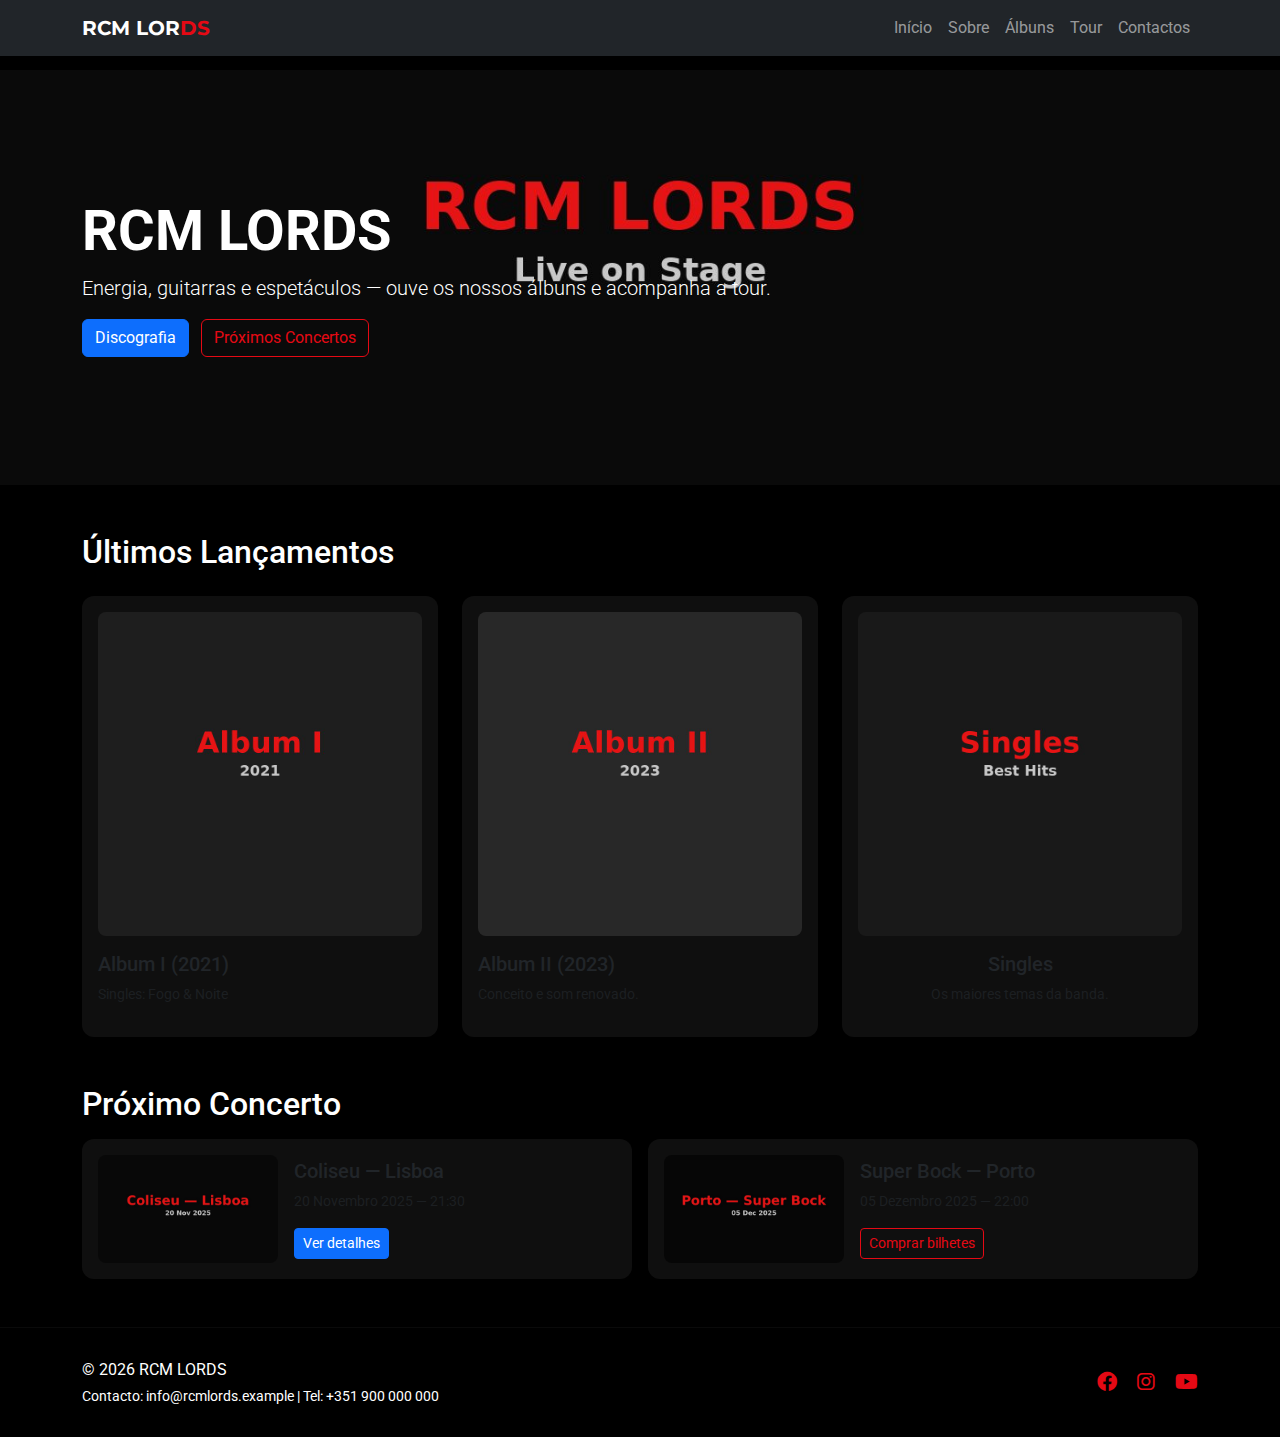
<file: RCM_Lords_Final/index.html>
<!doctype html>
<html lang="pt">
<head>
<meta charset="utf-8">
<meta name="viewport" content="width=device-width, initial-scale=1">
<title>RCM LORDS — Início</title>
<meta name="description" content="Site oficial da banda RCM LORDS — notícias, álbuns e tour.">
<link href="https://cdn.jsdelivr.net/npm/bootstrap@5.3.0/dist/css/bootstrap.min.css" rel="stylesheet">
<link href="https://cdnjs.cloudflare.com/ajax/libs/font-awesome/6.0.0/css/all.min.css" rel="stylesheet">
<link href="css/styles.css" rel="stylesheet">
</head>
<body>

<nav class="navbar navbar-expand-lg navbar-dark bg-dark fixed-top">
  <div class="container">
    <a class="navbar-brand" href="index.html">RCM LOR<span style="color:#e50914">DS</span></a>
    <button class="navbar-toggler" type="button" data-bs-toggle="collapse" data-bs-target="#navMenu">
      <span class="navbar-toggler-icon"></span>
    </button>
    <div class="collapse navbar-collapse" id="navMenu">
      <ul class="navbar-nav ms-auto mb-2 mb-lg-0">
        <li class="nav-item"><a class="nav-link" href="index.html">Início</a></li>
        <li class="nav-item"><a class="nav-link" href="sobre.html">Sobre</a></li>
        <li class="nav-item"><a class="nav-link" href="albuns.html">Álbuns</a></li>
        <li class="nav-item"><a class="nav-link" href="tour.html">Tour</a></li>
        <li class="nav-item"><a class="nav-link" href="contactos.html">Contactos</a></li>
      </ul>
    </div>
  </div>
</nav>
<div style="height:70px"></div>

<section class="hero text-white" style="background-image:url('img/banda.jpg');">
  <div class="container">
    <div class="py-5">
      <h1 class="display-4 fw-bold">RCM LORDS</h1>
      <p class="lead">Energia, guitarras e espetáculos — ouve os nossos álbuns e acompanha a tour.</p>
      <a href="albuns.html" class="btn btn-primary me-2">Discografia</a>
      <a href="tour.html" class="btn btn-outline-accent">Próximos Concertos</a>
    </div>
  </div>
</section>

<main class="container my-5">
  <h2 class="mb-4">Últimos Lançamentos</h2>
  <div class="row g-4">
    <div class="col-md-4">
      <div class="card p-3">
        <img src="img/album1.jpg" alt="Álbum 1" class="album-cover mb-3">
        <h5>Album I (2021)</h5>
        <p class="small text-muted">Singles: Fogo & Noite</p>
      </div>
    </div>
    <div class="col-md-4">
      <div class="card p-3">
        <img src="img/album2.jpg" alt="Álbum 2" class="album-cover mb-3">
        <h5>Album II (2023)</h5>
        <p class="small text-muted">Conceito e som renovado.</p>
      </div>
    </div>
    <div class="col-md-4">
      <div class="card p-3 text-center">
        <img src="img/album3.jpg" alt="Singles" class="album-cover mb-3">
        <h5>Singles</h5>
        <p class="small text-muted">Os maiores temas da banda.</p>
      </div>
    </div>
  </div>

  <section class="mt-5">
    <h2 class="mb-3">Próximo Concerto</h2>
    <div class="row g-3">
      <div class="col-md-6">
        <div class="card p-3 d-flex flex-row align-items-center">
          <img src="img/tour1.jpg" alt="Coliseu Lisboa" style="width:180px; border-radius:8px; object-fit:cover;" class="me-3">
          <div>
            <h5>Coliseu — Lisboa</h5>
            <p class="small text-muted">20 Novembro 2025 — 21:30</p>
            <a href="tour.html" class="btn btn-sm btn-primary">Ver detalhes</a>
          </div>
        </div>
      </div>
      <div class="col-md-6">
        <div class="card p-3 d-flex flex-row align-items-center">
          <img src="img/tour2.jpg" alt="Porto" style="width:180px; border-radius:8px; object-fit:cover;" class="me-3">
          <div>
            <h5>Super Bock — Porto</h5>
            <p class="small text-muted">05 Dezembro 2025 — 22:00</p>
            <a href="tour.html" class="btn btn-sm btn-outline-accent">Comprar bilhetes</a>
          </div>
        </div>
      </div>
    </div>
  </section>
</main>


<footer>
  <div class="container">
    <div class="row align-items-center">
      <div class="col-md-6">
        <p class="mb-1">&copy; <span id="year">2025</span> RCM LORDS</p>
        <p class="small mb-0">Contacto: info@rcmlords.example | Tel: +351 900 000 000</p>
      </div>
      <div class="col-md-6 text-md-end">
        <a href="#" class="me-3" aria-label="Facebook"><i class="fab fa-facebook fa-lg"></i></a>
        <a href="#" class="me-3" aria-label="Instagram"><i class="fab fa-instagram fa-lg"></i></a>
        <a href="#" aria-label="YouTube"><i class="fab fa-youtube fa-lg"></i></a>
      </div>
    </div>
  </div>
</footer>

<script src="https://cdn.jsdelivr.net/npm/bootstrap@5.3.0/dist/js/bootstrap.bundle.min.js"></script>
<script>document.getElementById('year') && (document.getElementById('year').textContent = new Date().getFullYear());</script>
</body>
</html>
</file>
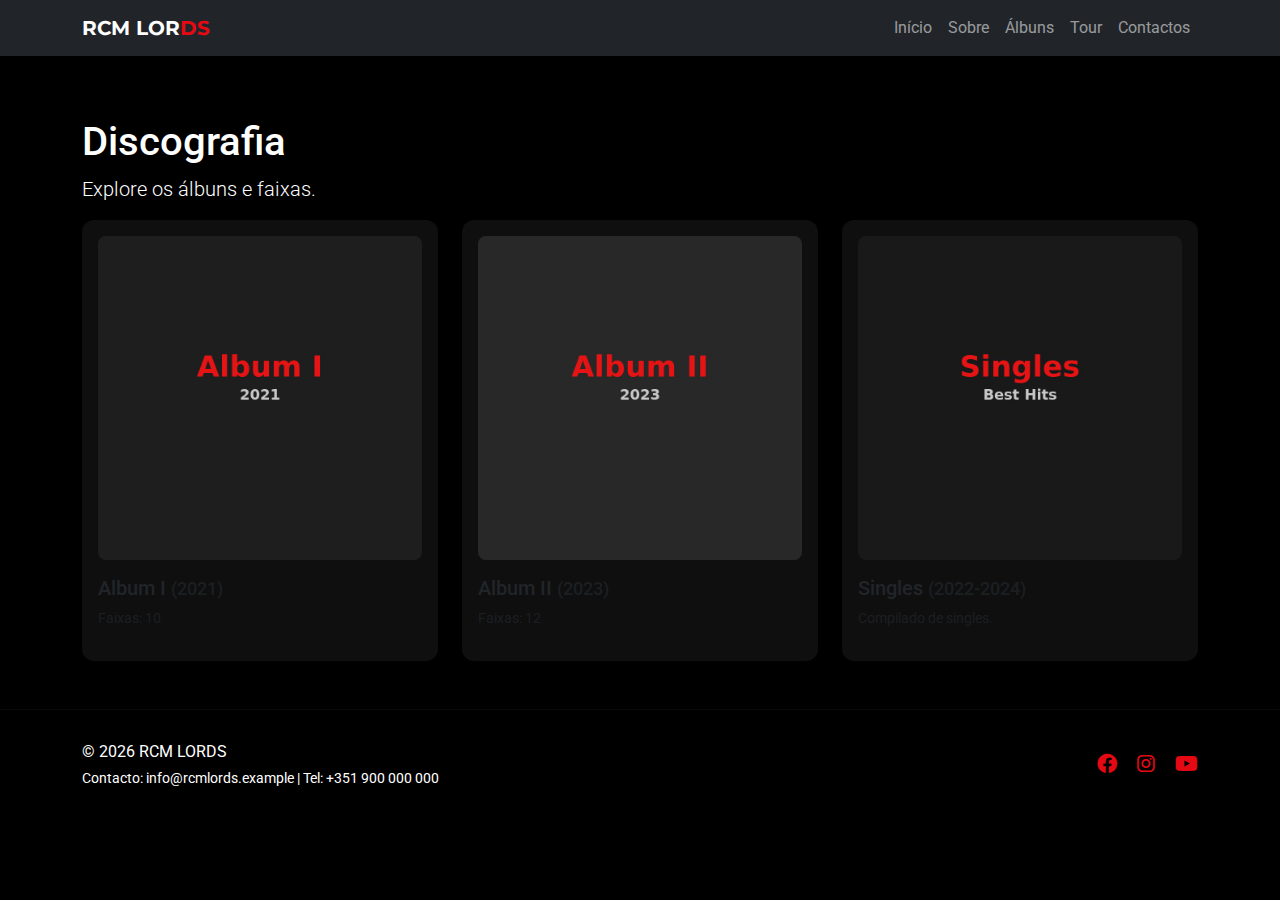
<file: RCM_Lords_Final/albuns.html>
<!doctype html>
<html lang="pt">
<head><meta charset="utf-8"><meta name="viewport" content="width=device-width, initial-scale=1"><title>Álbuns — RCM LORDS</title>
<meta name="description" content="Discografia da banda RCM LORDS.">
<link href="https://cdn.jsdelivr.net/npm/bootstrap@5.3.0/dist/css/bootstrap.min.css" rel="stylesheet">
<link href="https://cdnjs.cloudflare.com/ajax/libs/font-awesome/6.0.0/css/all.min.css" rel="stylesheet">
<link href="css/styles.css" rel="stylesheet"></head>
<body>

<nav class="navbar navbar-expand-lg navbar-dark bg-dark fixed-top">
  <div class="container">
    <a class="navbar-brand" href="index.html">RCM LOR<span style="color:#e50914">DS</span></a>
    <button class="navbar-toggler" type="button" data-bs-toggle="collapse" data-bs-target="#navMenu">
      <span class="navbar-toggler-icon"></span>
    </button>
    <div class="collapse navbar-collapse" id="navMenu">
      <ul class="navbar-nav ms-auto mb-2 mb-lg-0">
        <li class="nav-item"><a class="nav-link" href="index.html">Início</a></li>
        <li class="nav-item"><a class="nav-link" href="sobre.html">Sobre</a></li>
        <li class="nav-item"><a class="nav-link" href="albuns.html">Álbuns</a></li>
        <li class="nav-item"><a class="nav-link" href="tour.html">Tour</a></li>
        <li class="nav-item"><a class="nav-link" href="contactos.html">Contactos</a></li>
      </ul>
    </div>
  </div>
</nav>
<div style="height:70px"></div>

<main class="container my-5">
  <h1>Discografia</h1>
  <p class="lead">Explore os álbuns e faixas.</p>
  <div class="row g-4">
    <div class="col-md-4">
      <div class="card p-3">
        <img src="img/album1.jpg" alt="Album I" class="album-cover mb-3">
        <h5>Album I <small class="text-muted">(2021)</small></h5>
        <p class="small text-muted">Faixas: 10</p>
      </div>
    </div>
    <div class="col-md-4">
      <div class="card p-3">
        <img src="img/album2.jpg" alt="Album II" class="album-cover mb-3">
        <h5>Album II <small class="text-muted">(2023)</small></h5>
        <p class="small text-muted">Faixas: 12</p>
      </div>
    </div>
    <div class="col-md-4">
      <div class="card p-3">
        <img src="img/album3.jpg" alt="Singles" class="album-cover mb-3">
        <h5>Singles <small class="text-muted">(2022-2024)</small></h5>
        <p class="small text-muted">Compilado de singles.</p>
      </div>
    </div>
  </div>
</main>


<footer>
  <div class="container">
    <div class="row align-items-center">
      <div class="col-md-6">
        <p class="mb-1">&copy; <span id="year">2025</span> RCM LORDS</p>
        <p class="small mb-0">Contacto: info@rcmlords.example | Tel: +351 900 000 000</p>
      </div>
      <div class="col-md-6 text-md-end">
        <a href="#" class="me-3" aria-label="Facebook"><i class="fab fa-facebook fa-lg"></i></a>
        <a href="#" class="me-3" aria-label="Instagram"><i class="fab fa-instagram fa-lg"></i></a>
        <a href="#" aria-label="YouTube"><i class="fab fa-youtube fa-lg"></i></a>
      </div>
    </div>
  </div>
</footer>

<script src="https://cdn.jsdelivr.net/npm/bootstrap@5.3.0/dist/js/bootstrap.bundle.min.js"></script>
<script>document.getElementById('year') && (document.getElementById('year').textContent = new Date().getFullYear());</script>
</body>
</html>
</file>
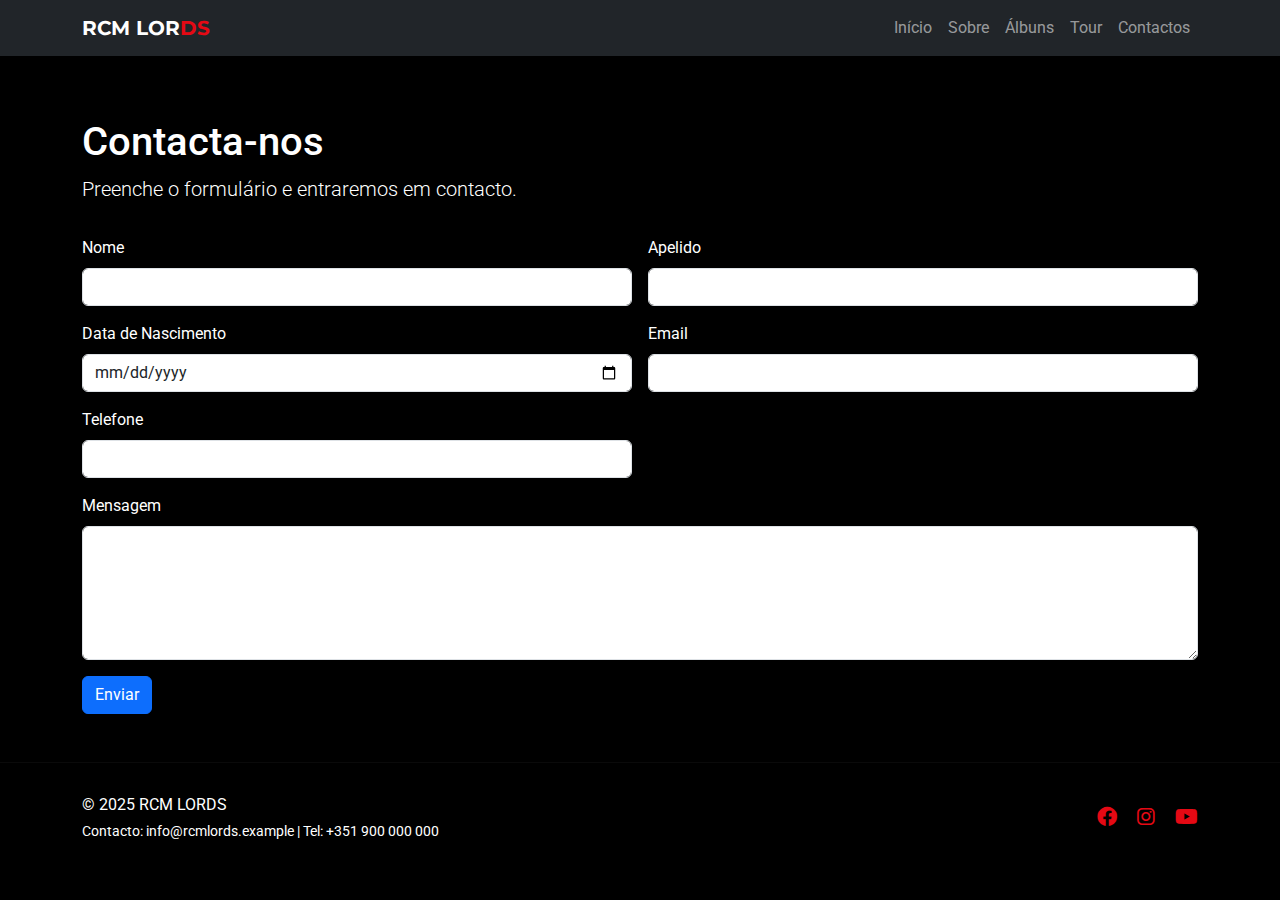
<file: RCM_Lords_Final/contactos.html>
<!doctype html>
<html lang="pt">
<head><meta charset="utf-8"><meta name="viewport" content="width=device-width, initial-scale=1"><title>Contactos — RCM LORDS</title>
<meta name="description" content="Formulário de contacto para a banda RCM LORDS.">
<link href="https://cdn.jsdelivr.net/npm/bootstrap@5.3.0/dist/css/bootstrap.min.css" rel="stylesheet">
<link href="https://cdnjs.cloudflare.com/ajax/libs/font-awesome/6.0.0/css/all.min.css" rel="stylesheet">
<link href="css/styles.css" rel="stylesheet"></head>
<body>

<nav class="navbar navbar-expand-lg navbar-dark bg-dark fixed-top">
  <div class="container">
    <a class="navbar-brand" href="index.html">RCM LOR<span style="color:#e50914">DS</span></a>
    <button class="navbar-toggler" type="button" data-bs-toggle="collapse" data-bs-target="#navMenu">
      <span class="navbar-toggler-icon"></span>
    </button>
    <div class="collapse navbar-collapse" id="navMenu">
      <ul class="navbar-nav ms-auto mb-2 mb-lg-0">
        <li class="nav-item"><a class="nav-link" href="index.html">Início</a></li>
        <li class="nav-item"><a class="nav-link" href="sobre.html">Sobre</a></li>
        <li class="nav-item"><a class="nav-link" href="albuns.html">Álbuns</a></li>
        <li class="nav-item"><a class="nav-link" href="tour.html">Tour</a></li>
        <li class="nav-item"><a class="nav-link" href="contactos.html">Contactos</a></li>
      </ul>
    </div>
  </div>
</nav>
<div style="height:70px"></div>

<main class="container my-5">
  <h1>Contacta-nos</h1>
  <p class="lead">Preenche o formulário e entraremos em contacto.</p>
  <div id="alertContainer"></div>
  <form id="contactForm" class="row g-3 mt-2" novalidate>
    <div class="col-md-6">
      <label for="nome" class="form-label">Nome</label>
      <input type="text" id="nome" class="form-control" required>
      <div class="invalid-feedback">Campo obrigatório.</div>
    </div>
    <div class="col-md-6">
      <label for="apelido" class="form-label">Apelido</label>
      <input type="text" id="apelido" class="form-control" required>
      <div class="invalid-feedback">Campo obrigatório.</div>
    </div>
    <div class="col-md-6">
      <label for="data_nasc" class="form-label">Data de Nascimento</label>
      <input type="date" id="data_nasc" class="form-control" required>
      <div class="invalid-feedback">Campo obrigatório.</div>
    </div>
    <div class="col-md-6">
      <label for="email" class="form-label">Email</label>
      <input type="email" id="email" class="form-control" required>
      <div class="invalid-feedback">Email inválido.</div>
    </div>
    <div class="col-md-6">
      <label for="telefone" class="form-label">Telefone</label>
      <input type="tel" id="telefone" class="form-control" required>
      <div class="invalid-feedback">Campo obrigatório.</div>
    </div>
    <div class="col-12">
      <label for="mensagem" class="form-label">Mensagem</label>
      <textarea id="mensagem" class="form-control" rows="5" required></textarea>
      <div class="invalid-feedback">Escreve a tua mensagem.</div>
    </div>
    <div class="col-12">
      <button class="btn btn-primary" type="submit">Enviar</button>
    </div>
  </form>
</main>


<footer>
  <div class="container">
    <div class="row align-items-center">
      <div class="col-md-6">
        <p class="mb-1">&copy; <span id="year">2025</span> RCM LORDS</p>
        <p class="small mb-0">Contacto: info@rcmlords.example | Tel: +351 900 000 000</p>
      </div>
      <div class="col-md-6 text-md-end">
        <a href="#" class="me-3" aria-label="Facebook"><i class="fab fa-facebook fa-lg"></i></a>
        <a href="#" class="me-3" aria-label="Instagram"><i class="fab fa-instagram fa-lg"></i></a>
        <a href="#" aria-label="YouTube"><i class="fab fa-youtube fa-lg"></i></a>
      </div>
    </div>
  </div>
</footer>

<script src="https://cdn.jsdelivr.net/npm/bootstrap@5.3.0/dist/js/bootstrap.bundle.min.js"></script>
<script src="js/script.js"></script>
</body>
</html>
</file>
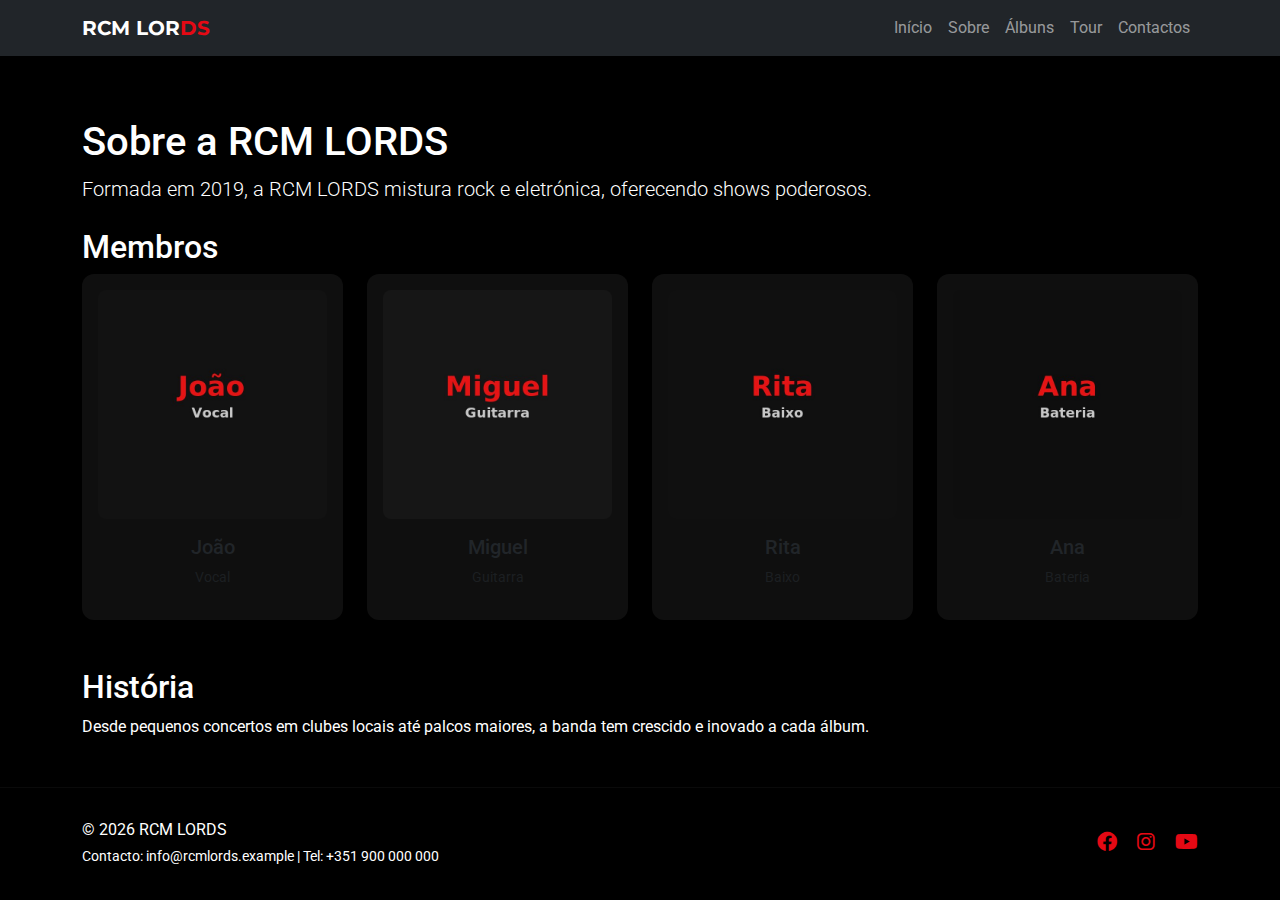
<file: RCM_Lords_Final/sobre.html>
<!doctype html>
<html lang="pt">
<head><meta charset="utf-8"><meta name="viewport" content="width=device-width, initial-scale=1"><title>Sobre — RCM LORDS</title>
<meta name="description" content="Saiba mais sobre a banda RCM LORDS e os seus membros.">
<link href="https://cdn.jsdelivr.net/npm/bootstrap@5.3.0/dist/css/bootstrap.min.css" rel="stylesheet">
<link href="https://cdnjs.cloudflare.com/ajax/libs/font-awesome/6.0.0/css/all.min.css" rel="stylesheet">
<link href="css/styles.css" rel="stylesheet"></head>
<body>

<nav class="navbar navbar-expand-lg navbar-dark bg-dark fixed-top">
  <div class="container">
    <a class="navbar-brand" href="index.html">RCM LOR<span style="color:#e50914">DS</span></a>
    <button class="navbar-toggler" type="button" data-bs-toggle="collapse" data-bs-target="#navMenu">
      <span class="navbar-toggler-icon"></span>
    </button>
    <div class="collapse navbar-collapse" id="navMenu">
      <ul class="navbar-nav ms-auto mb-2 mb-lg-0">
        <li class="nav-item"><a class="nav-link" href="index.html">Início</a></li>
        <li class="nav-item"><a class="nav-link" href="sobre.html">Sobre</a></li>
        <li class="nav-item"><a class="nav-link" href="albuns.html">Álbuns</a></li>
        <li class="nav-item"><a class="nav-link" href="tour.html">Tour</a></li>
        <li class="nav-item"><a class="nav-link" href="contactos.html">Contactos</a></li>
      </ul>
    </div>
  </div>
</nav>
<div style="height:70px"></div>

<main class="container my-5">
  <h1>Sobre a RCM LORDS</h1>
  <p class="lead">Formada em 2019, a RCM LORDS mistura rock e eletrónica, oferecendo shows poderosos.</p>

  <section class="mt-4">
    <h2>Membros</h2>
    <div class="row g-4">
      <div class="col-sm-6 col-md-3">
        <div class="card p-3 text-center">
          <img src="img/membro1.jpg" alt="João - vocal" class="member-img mb-3">
          <h5>João</h5>
          <p class="small text-muted">Vocal</p>
        </div>
      </div>
      <div class="col-sm-6 col-md-3">
        <div class="card p-3 text-center">
          <img src="img/membro2.jpg" alt="Miguel - guitarra" class="member-img mb-3">
          <h5>Miguel</h5>
          <p class="small text-muted">Guitarra</p>
        </div>
      </div>
      <div class="col-sm-6 col-md-3">
        <div class="card p-3 text-center">
          <img src="img/membro3.jpg" alt="Rita - baixo" class="member-img mb-3">
          <h5>Rita</h5>
          <p class="small text-muted">Baixo</p>
        </div>
      </div>
      <div class="col-sm-6 col-md-3">
        <div class="card p-3 text-center">
          <img src="img/membro4.jpg" alt="Ana - bateria" class="member-img mb-3">
          <h5>Ana</h5>
          <p class="small text-muted">Bateria</p>
        </div>
      </div>
    </div>
  </section>

  <section class="mt-5">
    <h2>História</h2>
    <p>Desde pequenos concertos em clubes locais até palcos maiores, a banda tem crescido e inovado a cada álbum.</p>
  </section>
</main>


<footer>
  <div class="container">
    <div class="row align-items-center">
      <div class="col-md-6">
        <p class="mb-1">&copy; <span id="year">2025</span> RCM LORDS</p>
        <p class="small mb-0">Contacto: info@rcmlords.example | Tel: +351 900 000 000</p>
      </div>
      <div class="col-md-6 text-md-end">
        <a href="#" class="me-3" aria-label="Facebook"><i class="fab fa-facebook fa-lg"></i></a>
        <a href="#" class="me-3" aria-label="Instagram"><i class="fab fa-instagram fa-lg"></i></a>
        <a href="#" aria-label="YouTube"><i class="fab fa-youtube fa-lg"></i></a>
      </div>
    </div>
  </div>
</footer>

<script src="https://cdn.jsdelivr.net/npm/bootstrap@5.3.0/dist/js/bootstrap.bundle.min.js"></script>
<script>document.getElementById('year') && (document.getElementById('year').textContent = new Date().getFullYear());</script>
</body>
</html>
</file>
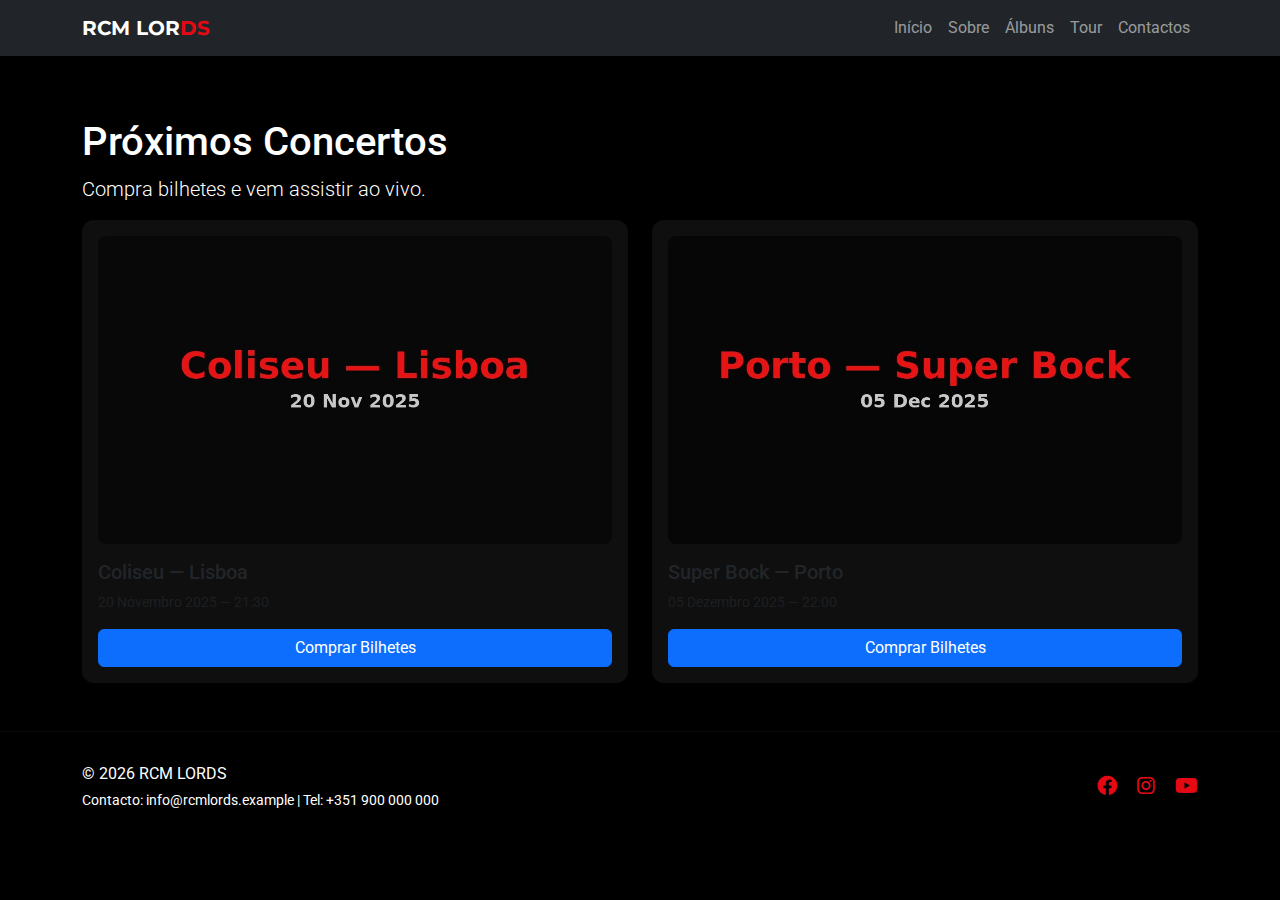
<file: RCM_Lords_Final/tour.html>
<!doctype html>
<html lang="pt">
<head><meta charset="utf-8"><meta name="viewport" content="width=device-width, initial-scale=1"><title>Tour — RCM LORDS</title>
<meta name="description" content="Datas e locais dos próximos concertos.">
<link href="https://cdn.jsdelivr.net/npm/bootstrap@5.3.0/dist/css/bootstrap.min.css" rel="stylesheet">
<link href="https://cdnjs.cloudflare.com/ajax/libs/font-awesome/6.0.0/css/all.min.css" rel="stylesheet">
<link href="css/styles.css" rel="stylesheet"></head>
<body>

<nav class="navbar navbar-expand-lg navbar-dark bg-dark fixed-top">
  <div class="container">
    <a class="navbar-brand" href="index.html">RCM LOR<span style="color:#e50914">DS</span></a>
    <button class="navbar-toggler" type="button" data-bs-toggle="collapse" data-bs-target="#navMenu">
      <span class="navbar-toggler-icon"></span>
    </button>
    <div class="collapse navbar-collapse" id="navMenu">
      <ul class="navbar-nav ms-auto mb-2 mb-lg-0">
        <li class="nav-item"><a class="nav-link" href="index.html">Início</a></li>
        <li class="nav-item"><a class="nav-link" href="sobre.html">Sobre</a></li>
        <li class="nav-item"><a class="nav-link" href="albuns.html">Álbuns</a></li>
        <li class="nav-item"><a class="nav-link" href="tour.html">Tour</a></li>
        <li class="nav-item"><a class="nav-link" href="contactos.html">Contactos</a></li>
      </ul>
    </div>
  </div>
</nav>
<div style="height:70px"></div>

<main class="container my-5">
  <h1>Próximos Concertos</h1>
  <p class="lead">Compra bilhetes e vem assistir ao vivo.</p>
  <div class="row g-4">
    <div class="col-md-6">
      <div class="card p-3">
        <img src="img/tour1.jpg" alt="Coliseu Lisboa" class="album-cover mb-3">
        <h5>Coliseu — Lisboa</h5>
        <p class="small text-muted">20 Novembro 2025 — 21:30</p>
        <a href="#" class="btn btn-primary">Comprar Bilhetes</a>
      </div>
    </div>
    <div class="col-md-6">
      <div class="card p-3">
        <img src="img/tour2.jpg" alt="Porto" class="album-cover mb-3">
        <h5>Super Bock — Porto</h5>
        <p class="small text-muted">05 Dezembro 2025 — 22:00</p>
        <a href="#" class="btn btn-primary">Comprar Bilhetes</a>
      </div>
    </div>
  </div>
</main>


<footer>
  <div class="container">
    <div class="row align-items-center">
      <div class="col-md-6">
        <p class="mb-1">&copy; <span id="year">2025</span> RCM LORDS</p>
        <p class="small mb-0">Contacto: info@rcmlords.example | Tel: +351 900 000 000</p>
      </div>
      <div class="col-md-6 text-md-end">
        <a href="#" class="me-3" aria-label="Facebook"><i class="fab fa-facebook fa-lg"></i></a>
        <a href="#" class="me-3" aria-label="Instagram"><i class="fab fa-instagram fa-lg"></i></a>
        <a href="#" aria-label="YouTube"><i class="fab fa-youtube fa-lg"></i></a>
      </div>
    </div>
  </div>
</footer>

<script src="https://cdn.jsdelivr.net/npm/bootstrap@5.3.0/dist/js/bootstrap.bundle.min.js"></script>
<script>document.getElementById('year') && (document.getElementById('year').textContent = new Date().getFullYear());</script>
</body>
</html>
</file>
<file: RCM_Lords_Final/css/styles.css>
@import url('https://fonts.googleapis.com/css2?family=Montserrat:wght@400;700&family=Roboto&display=swap');
:root{
  --bg:#000;
  --muted:#bdbdbd;
  --accent:#e50914;
  --card:#0f0f0f;
}
*{box-sizing:border-box}
body{
  font-family: 'Roboto', sans-serif;
  background:var(--bg);
  color:#fff;
  margin:0;
  -webkit-font-smoothing:antialiased;
}
a{color:var(--accent); text-decoration:none}
.navbar-brand { font-family: 'Montserrat', sans-serif; font-weight:700; color:#fff; }
.hero{
  background-size:cover;
  background-position:center;
  padding:80px 0;
}
.card{
  background:var(--card);
  border: none;
  border-radius:12px;
  transition: transform .25s ease, box-shadow .25s ease;
}
.card:hover{ transform: translateY(-6px); box-shadow: 0 12px 30px rgba(0,0,0,0.6);}
.btn-outline-accent{
  color:var(--accent);
  border-color:var(--accent);
}
footer{border-top:1px solid rgba(255,255,255,0.04); padding:30px 0; margin-top:40px;}
.member-img{border-radius:8px; width:100%; height:auto; object-fit:cover;}
.album-cover{border-radius:8px; width:100%; height:auto; object-fit:cover;}
@media (max-width:576px){
  .hero{padding:40px 0}
}
</file>
